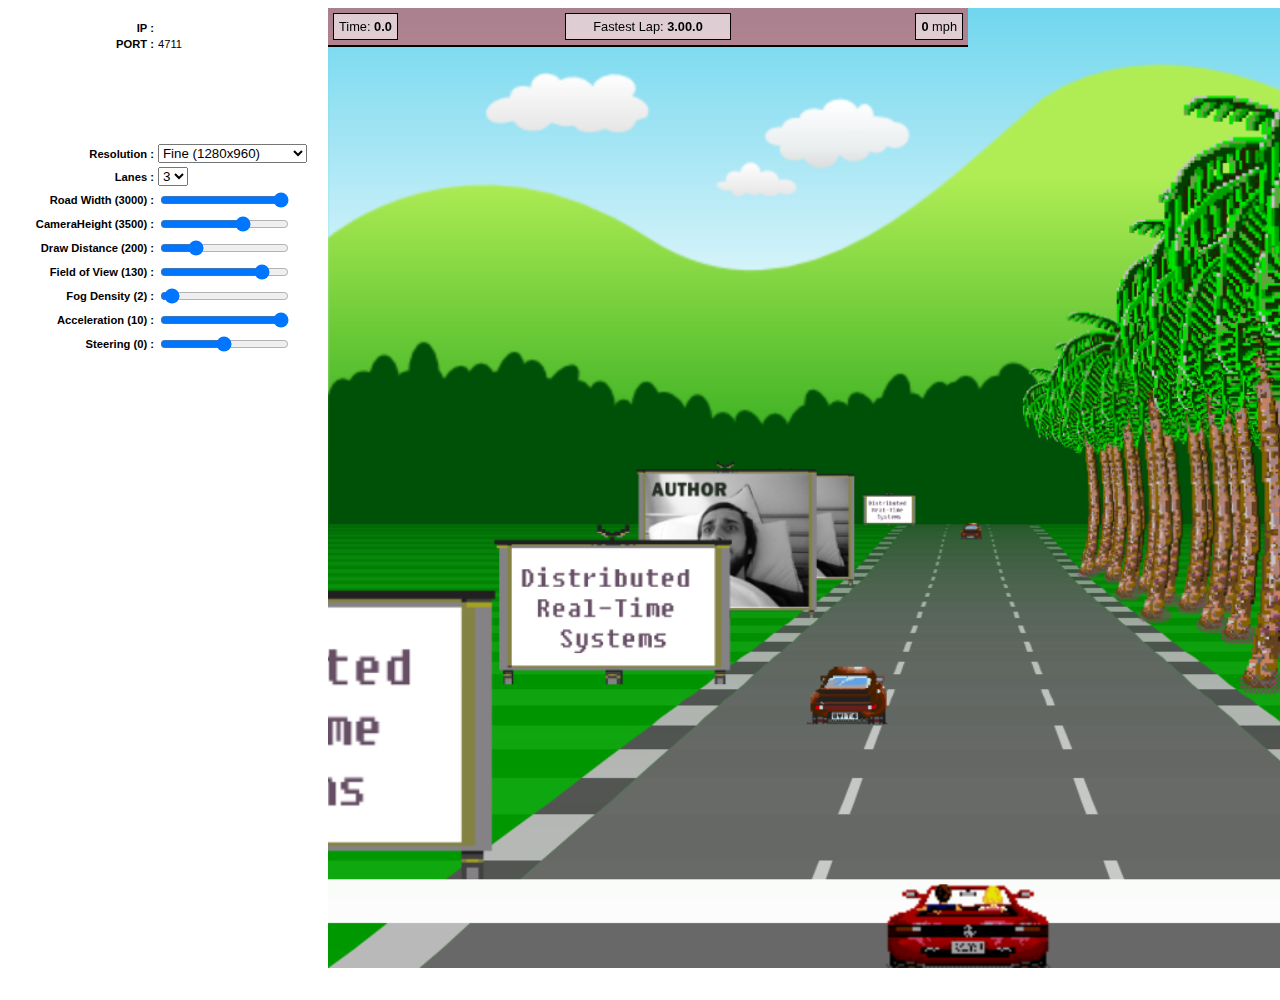
<file: index.html>
<!DOCTYPE html>

<html>
<head>
	<title>DP</title>
	<meta http-equiv="Content-Type" content="text/html; charset=utf-8"/>
	<link href="common.css" rel="stylesheet" type="text/css" />
	<script type="text/javascript" src="js/jquery-1.11.1.min.js"></script>
	<script type="text/javascript" src="js/socket.io.js"></script>
</head>

<body>

<div id="field"></div>
<div id="output"></div>
<table id="controls">
	<tr>
		<th><label for="ip">IP :</label></th>
		<td><span id="ip"></span></td>
	</tr>
	<tr>
		<th><label>PORT :</label></th>
		<td><span>4711</span></td>
	</tr>
	<tr style="visibility: hidden;"><td id="fps" colspan="2" align="right"></td></tr>
	<tr>
		<th><label for="resolution">Resolution :</label></th>
		<td>
			<select id="resolution" style="width:100%">
				<option selected value='fine'>Fine (1280x960)</option>
				<option value='high'>High (1024x768)</option>
				<option value='medium'>Medium (640x480)</option>
				<option value='low'>Low (480x360)</option>
			</select>
		</td>
	</tr>
	<tr>
		<th><label for="lanes">Lanes :</label></th>
		<td>
			<select id="lanes">
				<option>1</option>
				<option>2</option>
				<option selected>3</option>
				<option>4</option>
			</select>
		</td>
	</tr>
	<tr>
		<th><label for="roadWidth">Road Width (<span id="currentRoadWidth"></span>) :</label></th>
		<td><input id="roadWidth" type='range' min='500' max='3000' title="integer (500-3000)"></td>
	</tr>
	<tr>
		<th><label for="cameraHeight">CameraHeight (<span id="currentCameraHeight"></span>) :</label></th>
		<td><input id="cameraHeight" type='range' min='500' max='5000' title="integer (500-5000)"></td>
	</tr>
	<tr>
		<th><label for="drawDistance">Draw Distance (<span id="currentDrawDistance"></span>) :</label></th>
		<td><input id="drawDistance" type='range' min='100' max='500' title="integer (100-500)"></td>
	</tr>
	<tr>
		<th><label for="fieldOfView">Field of View (<span id="currentFieldOfView"></span>) :</label></th>
		<td><input id="fieldOfView" type='range' min='80' max='140' title="integer (80-140)"></td>
	</tr>
	<tr>
		<th><label for="fogDensity">Fog Density (<span id="currentFogDensity"></span>) :</label></th>
		<td><input id="fogDensity" type='range' min='0' max='50' title="integer (0-50)"></td>
	</tr>
	<tr>
		<th><label for="acceleration">Acceleration (<span id="currentAcceleration"></span>) :</label></th>
		<td><input id="acceleration" type='range' min='-10' max='10' title="integer (-10 - 10)"></td>
	</tr>
	<tr>
		<th><label for="steering">Steering (<span id="currentSteering"></span>) :</label></th>
		<td><input id="steering" type='range' min='-10' max='10' title="integer (-10 - 10)"></td>
	</tr>
</table>

<div id="racer">
	<div id="hud">
		<span id="speed"            class="hud"><span id="speed_value" class="value">0</span> mph</span>
		<span id="current_lap_time" class="hud">Time: <span id="current_lap_time_value" class="value">0.0</span></span>
		<span id="last_lap_time"    class="hud">Last Lap: <span id="last_lap_time_value" class="value">0.0</span></span>
		<span id="fast_lap_time"    class="hud">Fastest Lap: <span id="fast_lap_time_value" class="value">0.0</span></span>
	</div>
	<canvas id="canvas">
		Sorry, this example cannot be run because your browser does not support the &lt;canvas&gt; element
	</canvas>
	Loading...
</div>

<audio id='music'>
	<source src="music/racer.mp3">
</audio>
<span id="mute"  style="visibility: hidden;"></span>

<script src="js/stats.js"></script>
<script src="js/common.js"></script>
<script>

	var fps            = 60;                      // how many 'update' frames per second
var step           = 1/fps;                   // how long is each frame (in seconds)
var width          = 1024;                    // logical canvas width
var height         = 768;                     // logical canvas height
var centrifugal    = 0.3;                     // centrifugal force multiplier when going around curves
var skySpeed       = 0.001;                   // background sky layer scroll speed when going around curve (or up hill)
var hillSpeed      = 0.002;                   // background hill layer scroll speed when going around curve (or up hill)
var treeSpeed      = 0.003;                   // background tree layer scroll speed when going around curve (or up hill)
var skyOffset      = 0;                       // current sky scroll offset
var hillOffset     = 0;                       // current hill scroll offset
var treeOffset     = 0;                       // current tree scroll offset
var segments       = [];                      // array of road segments
var cars           = [];                      // array of cars on the road
var stats          = Game.stats('fps');       // mr.doobs FPS counter
var canvas         = Dom.get('canvas');       // our canvas...
var ctx            = canvas.getContext('2d'); // ...and its drawing context
var background     = null;                    // our background image (loaded below)
var sprites        = null;                    // our spritesheet (loaded below)
var resolution     = null;                    // scaling factor to provide resolution independence (computed)
var roadWidth      = 3000;                    // actually half the roads width, easier math if the road spans from -roadWidth to +roadWidth
var segmentLength  = 100;                     // length of a single segment
var rumbleLength   = 3;                       // number of segments per red/white rumble strip
var trackLength    = null;                    // z length of entire track (computed)
var lanes          = 3;                       // number of lanes
var fieldOfView    = 130;                     // angle (degrees) for field of view
var cameraHeight   = 3500;                    // z height of camera
var cameraDepth    = null;                    // z distance camera is from screen (computed)
var drawDistance   = 200;                     // number of segments to draw
var playerX        = 0;                       // player x offset from center of road (-1 to 1 to stay independent of roadWidth)
var playerZ        = null;                    // player relative z distance from camera (computed)
var fogDensity     = 2;                       // exponential fog density
var position       = 0;                       // current camera Z position (add playerZ to get player's absolute Z position)
var speed          = 0;                       // current speed
var maxSpeed       = segmentLength/step;      // top speed (ensure we can't move more than 1 segment in a single frame to make collision detection easier)
var accel          =  maxSpeed/5;             // acceleration rate - tuned until it 'felt' right
var breaking       = -maxSpeed;               // deceleration rate when braking
var decel          = -maxSpeed/5;             // 'natural' deceleration rate when neither accelerating, nor braking
var offRoadDecel   = -maxSpeed/2;             // off road deceleration is somewhere in between
var offRoadLimit   =  maxSpeed/4;             // limit when off road deceleration no longer applies (e.g. you can always go at least this speed even when off road)
var totalCars      = 50;                     // total number of cars on the road
var currentLapTime = 0;                       // current lap time
var lastLapTime    = null;                    // last lap time

var keyFasterVal = 0;
var steeringVal = 0;

var keyLeft        = false;
var keyRight       = false;
var keyFaster      = false;
var keySlower      = false;

var hud = {
	speed:            { value: null, dom: Dom.get('speed_value')            },
	current_lap_time: { value: null, dom: Dom.get('current_lap_time_value') },
	last_lap_time:    { value: null, dom: Dom.get('last_lap_time_value')    },
	fast_lap_time:    { value: null, dom: Dom.get('fast_lap_time_value')    }
}


//=========================================================================
// UPDATE THE GAME WORLD
//=========================================================================

function update(dt) {

	var n, car, carW, sprite, spriteW;
	var playerSegment = findSegment(position+playerZ);
	var playerW       = SPRITES.PLAYER_STRAIGHT.w * SPRITES.SCALE;
	var speedPercent  = speed/maxSpeed;
	var dx            = dt * 1 * speedPercent; // at top speed, should be able to cross from left to right (-1 to 1) in 1 second
	var startPosition = position;

	Dom.get('currentAcceleration').innerHTML     = Dom.get('acceleration').value     = 10 - Math.round(keyFasterVal);
	Dom.get('currentSteering').innerHTML     = Dom.get('steering').value     = Math.round(steeringVal);
	Dom.get('currentFogDensity').innerHTML     = Dom.get('fogDensity').value     = Math.round(fogDensity);



	updateCars(dt, playerSegment, playerW);

	position = Util.increase(position, dt * speed, trackLength);

	if (keyLeft)
		playerX = playerX - dx;
	else if (keyRight)
		playerX = playerX + dx;

	playerX = playerX - (dx * speedPercent * playerSegment.curve * centrifugal);

	if(keyFaster) //if (keyFaster)
		speed = Util.accelerate(speed, accel, dt);
	else if (keySlower)
		speed = Util.accelerate(speed, breaking, dt);
	else
		speed = Util.accelerate(speed, decel, dt);


	if ((playerX < -1) || (playerX > 1)) {

		if (speed > offRoadLimit)
			speed = Util.accelerate(speed, offRoadDecel, dt);

		for(n = 0 ; n < playerSegment.sprites.length ; n++) {
			sprite  = playerSegment.sprites[n];
			spriteW = sprite.source.w * SPRITES.SCALE;
			if (Util.overlap(playerX, playerW, sprite.offset + spriteW/2 * (sprite.offset > 0 ? 1 : -1), spriteW)) {
				speed = maxSpeed/5;
				position = Util.increase(playerSegment.p1.world.z, -playerZ, trackLength); // stop in front of sprite (at front of segment)
				break;
			}
		}
	}

	for(n = 0 ; n < playerSegment.cars.length ; n++) {
		car  = playerSegment.cars[n];
		carW = car.sprite.w * SPRITES.SCALE;
		if (speed > car.speed) {
			if (Util.overlap(playerX, playerW, car.offset, carW, 0.8)) {
				speed    = car.speed * (car.speed/speed);
				position = Util.increase(car.z, -playerZ, trackLength);
				break;
			}
		}
	}

	playerX = Util.limit(playerX, -3, 3);     // dont ever let it go too far out of bounds
	speed   = Util.limit(speed, 0, maxSpeed); // or exceed maxSpeed

	skyOffset  = Util.increase(skyOffset,  skySpeed  * playerSegment.curve * (position-startPosition)/segmentLength, 1);
	hillOffset = Util.increase(hillOffset, hillSpeed * playerSegment.curve * (position-startPosition)/segmentLength, 1);
	treeOffset = Util.increase(treeOffset, treeSpeed * playerSegment.curve * (position-startPosition)/segmentLength, 1);

	if (position > playerZ) {
		if (currentLapTime && (startPosition < playerZ)) {
			lastLapTime    = currentLapTime;
			currentLapTime = 0;
			if (lastLapTime <= Util.toFloat(Dom.storage.fast_lap_time)) {
				Dom.storage.fast_lap_time = lastLapTime;
				updateHud('fast_lap_time', formatTime(lastLapTime));
				Dom.addClassName('fast_lap_time', 'fastest');
				Dom.addClassName('last_lap_time', 'fastest');
			}
			else {
				Dom.removeClassName('fast_lap_time', 'fastest');
				Dom.removeClassName('last_lap_time', 'fastest');
			}
			updateHud('last_lap_time', formatTime(lastLapTime));
			Dom.show('last_lap_time');
		}
		else {
			currentLapTime += dt;
		}
	}

	updateHud('speed',            5 * Math.round(speed/500));
	updateHud('current_lap_time', formatTime(currentLapTime));
}

//-------------------------------------------------------------------------

function updateCars(dt, playerSegment, playerW) {
	var n, car, oldSegment, newSegment;
	for(n = 0 ; n < cars.length ; n++) {
		car         = cars[n];
		oldSegment  = findSegment(car.z);
		car.offset  = car.offset + updateCarOffset(car, oldSegment, playerSegment, playerW);
		car.z       = Util.increase(car.z, dt * car.speed, trackLength);
		car.percent = Util.percentRemaining(car.z, segmentLength); // useful for interpolation during rendering phase
		newSegment  = findSegment(car.z);
		if (oldSegment != newSegment) {
			index = oldSegment.cars.indexOf(car);
			oldSegment.cars.splice(index, 1);
			newSegment.cars.push(car);
		}
	}
}

function updateCarOffset(car, carSegment, playerSegment, playerW) {

	var i, j, dir, segment, otherCar, otherCarW, lookahead = 20, carW = car.sprite.w * SPRITES.SCALE;

	// optimization, dont bother steering around other cars when 'out of sight' of the player
	if ((carSegment.index - playerSegment.index) > drawDistance)
		return 0;

	for(i = 1 ; i < lookahead ; i++) {
		segment = segments[(carSegment.index+i)%segments.length];

		if ((segment === playerSegment) && (car.speed > speed) && (Util.overlap(playerX, playerW, car.offset, carW, 1.2))) {
			if (playerX > 0.5)
				dir = -1;
			else if (playerX < -0.5)
				dir = 1;
			else
				dir = (car.offset > playerX) ? 1 : -1;
			return dir * 1/i * (car.speed-speed)/maxSpeed; // the closer the cars (smaller i) and the greated the speed ratio, the larger the offset
		}

		for(j = 0 ; j < segment.cars.length ; j++) {
			otherCar  = segment.cars[j];
			otherCarW = otherCar.sprite.w * SPRITES.SCALE;
			if ((car.speed > otherCar.speed) && Util.overlap(car.offset, carW, otherCar.offset, otherCarW, 1.2)) {
				if (otherCar.offset > 0.5)
					dir = -1;
				else if (otherCar.offset < -0.5)
					dir = 1;
				else
					dir = (car.offset > otherCar.offset) ? 1 : -1;
				return dir * 1/i * (car.speed-otherCar.speed)/maxSpeed;
			}
		}
	}

	// if no cars ahead, but I have somehow ended up off road, then steer back on
	if (car.offset < -0.9)
		return 0.1;
	else if (car.offset > 0.9)
		return -0.1;
	else
		return 0;
}

//-------------------------------------------------------------------------

function updateHud(key, value) { // accessing DOM can be slow, so only do it if value has changed
	if (hud[key].value !== value) {
		hud[key].value = value;
		Dom.set(hud[key].dom, value);
	}
}

function formatTime(dt) {
	var minutes = Math.floor(dt/60);
	var seconds = Math.floor(dt - (minutes * 60));
	var tenths  = Math.floor(10 * (dt - Math.floor(dt)));
	if (minutes > 0)
		return minutes + "." + (seconds < 10 ? "0" : "") + seconds + "." + tenths;
	else
		return seconds + "." + tenths;
}

//=========================================================================
// RENDER THE GAME WORLD
//=========================================================================

function render() {

	var baseSegment   = findSegment(position);
	var basePercent   = Util.percentRemaining(position, segmentLength);
	var playerSegment = findSegment(position+playerZ);
	var playerPercent = Util.percentRemaining(position+playerZ, segmentLength);
	var playerY       = Util.interpolate(playerSegment.p1.world.y, playerSegment.p2.world.y, playerPercent);
	var maxy          = height;

	var x  = 0;
	var dx = - (baseSegment.curve * basePercent);

	ctx.clearRect(0, 0, width, height);

	Render.background(ctx, background, width, height, BACKGROUND.SKY,   skyOffset,  resolution * skySpeed  * playerY);
	Render.background(ctx, background, width, height, BACKGROUND.HILLS, hillOffset, resolution * hillSpeed * playerY);
	Render.background(ctx, background, width, height, BACKGROUND.TREES, treeOffset, resolution * treeSpeed * playerY);

	var n, i, segment, car, sprite, spriteScale, spriteX, spriteY;

	for(n = 0 ; n < drawDistance ; n++) {

		segment        = segments[(baseSegment.index + n) % segments.length];
		segment.looped = segment.index < baseSegment.index;
		segment.fog    = Util.exponentialFog(n/drawDistance, fogDensity);
		segment.clip   = maxy;

		Util.project(segment.p1, (playerX * roadWidth) - x,      playerY + cameraHeight, position - (segment.looped ? trackLength : 0), cameraDepth, width, height, roadWidth);
		Util.project(segment.p2, (playerX * roadWidth) - x - dx, playerY + cameraHeight, position - (segment.looped ? trackLength : 0), cameraDepth, width, height, roadWidth);

		x  = x + dx;
		dx = dx + segment.curve;

		if ((segment.p1.camera.z <= cameraDepth)         || // behind us
				(segment.p2.screen.y >= segment.p1.screen.y) || // back face cull
				(segment.p2.screen.y >= maxy))                  // clip by (already rendered) hill
			continue;

		Render.segment(ctx, width, lanes,
				segment.p1.screen.x,
				segment.p1.screen.y,
				segment.p1.screen.w,
				segment.p2.screen.x,
				segment.p2.screen.y,
				segment.p2.screen.w,
				segment.fog,
				segment.color);

		maxy = segment.p1.screen.y;
	}

	for(n = (drawDistance-1) ; n > 0 ; n--) {
		segment = segments[(baseSegment.index + n) % segments.length];

		for(i = 0 ; i < segment.cars.length ; i++) {
			car         = segment.cars[i];
			sprite      = car.sprite;
			spriteScale = Util.interpolate(segment.p1.screen.scale, segment.p2.screen.scale, car.percent);
			spriteX     = Util.interpolate(segment.p1.screen.x,     segment.p2.screen.x,     car.percent) + (spriteScale * car.offset * roadWidth * width/2);
			spriteY     = Util.interpolate(segment.p1.screen.y,     segment.p2.screen.y,     car.percent);
			Render.sprite(ctx, width, height, resolution, roadWidth, sprites, car.sprite, spriteScale, spriteX, spriteY, -0.5, -1, segment.clip);
		}

		for(i = 0 ; i < segment.sprites.length ; i++) {
			sprite      = segment.sprites[i];
			spriteScale = segment.p1.screen.scale;
			spriteX     = segment.p1.screen.x + (spriteScale * sprite.offset * roadWidth * width/2);
			spriteY     = segment.p1.screen.y;
			Render.sprite(ctx, width, height, resolution, roadWidth, sprites, sprite.source, spriteScale, spriteX, spriteY, (sprite.offset < 0 ? -1 : 0), -1, segment.clip);
		}

		if (segment == playerSegment) {
			Render.player(ctx, width, height, resolution, roadWidth, sprites, speed/maxSpeed,
					cameraDepth/playerZ,
					width/2,
					(height/2) - (cameraDepth/playerZ * Util.interpolate(playerSegment.p1.camera.y, playerSegment.p2.camera.y, playerPercent) * height/2),
					speed * (keyLeft ? -1 : keyRight ? 1 : 0),
					playerSegment.p2.world.y - playerSegment.p1.world.y);
		}
	}
}

function findSegment(z) {
	return segments[Math.floor(z/segmentLength) % segments.length];
}

//=========================================================================
// BUILD ROAD GEOMETRY
//=========================================================================

function lastY() { return (segments.length == 0) ? 0 : segments[segments.length-1].p2.world.y; }

function addSegment(curve, y) {
	var n = segments.length;
	segments.push({
		index: n,
		p1: { world: { y: lastY(), z:  n   *segmentLength }, camera: {}, screen: {} },
		p2: { world: { y: y,       z: (n+1)*segmentLength }, camera: {}, screen: {} },
		curve: curve,
		sprites: [],
		cars: [],
		color: Math.floor(n/rumbleLength)%2 ? COLORS.DARK : COLORS.LIGHT
	});
}

function addSprite(n, sprite, offset) {
	segments[n].sprites.push({ source: sprite, offset: offset });
}

function addRoad(enter, hold, leave, curve, y) {
	var startY   = lastY();
	var endY     = startY + (Util.toInt(y, 0) * segmentLength);
	var n, total = enter + hold + leave;
	for(n = 0 ; n < enter ; n++)
		addSegment(Util.easeIn(0, curve, n/enter), Util.easeInOut(startY, endY, n/total));
	for(n = 0 ; n < hold  ; n++)
		addSegment(curve, Util.easeInOut(startY, endY, (enter+n)/total));
	for(n = 0 ; n < leave ; n++)
		addSegment(Util.easeInOut(curve, 0, n/leave), Util.easeInOut(startY, endY, (enter+hold+n)/total));
}

var ROAD = {
	LENGTH: { NONE: 0, SHORT:  25, MEDIUM:   50, LONG:  100 },
	HILL:   { NONE: 0, LOW:    20, MEDIUM:   40, HIGH:   60 },
	CURVE:  { NONE: 0, EASY:    2, MEDIUM:    4, HARD:    6 }
};

function addStraight(num) {
	num = num || ROAD.LENGTH.MEDIUM;
	addRoad(num, num, num, 0, 0);
}

function addHill(num, height) {
	num    = num    || ROAD.LENGTH.MEDIUM;
	height = height || ROAD.HILL.MEDIUM;
	addRoad(num, num, num, 0, height);
}

function addCurve(num, curve, height) {
	num    = num    || ROAD.LENGTH.MEDIUM;
	curve  = curve  || ROAD.CURVE.MEDIUM;
	height = height || ROAD.HILL.NONE;
	addRoad(num, num, num, curve, height);
}

function addLowRollingHills(num, height) {
	num    = num    || ROAD.LENGTH.SHORT;
	height = height || ROAD.HILL.LOW;
	addRoad(num, num, num,  0,                height/2);
	addRoad(num, num, num,  0,               -height);
	addRoad(num, num, num,  ROAD.CURVE.EASY,  height);
	addRoad(num, num, num,  0,                0);
	addRoad(num, num, num, -ROAD.CURVE.EASY,  height/2);
	addRoad(num, num, num,  0,                0);
}

function addSCurves() {
	addRoad(ROAD.LENGTH.MEDIUM, ROAD.LENGTH.MEDIUM, ROAD.LENGTH.MEDIUM,  -ROAD.CURVE.EASY,    ROAD.HILL.NONE);
	addRoad(ROAD.LENGTH.MEDIUM, ROAD.LENGTH.MEDIUM, ROAD.LENGTH.MEDIUM,   ROAD.CURVE.MEDIUM,  ROAD.HILL.MEDIUM);
	addRoad(ROAD.LENGTH.MEDIUM, ROAD.LENGTH.MEDIUM, ROAD.LENGTH.MEDIUM,   ROAD.CURVE.EASY,   -ROAD.HILL.LOW);
	addRoad(ROAD.LENGTH.MEDIUM, ROAD.LENGTH.MEDIUM, ROAD.LENGTH.MEDIUM,  -ROAD.CURVE.EASY,    ROAD.HILL.MEDIUM);
	addRoad(ROAD.LENGTH.MEDIUM, ROAD.LENGTH.MEDIUM, ROAD.LENGTH.MEDIUM,  -ROAD.CURVE.MEDIUM, -ROAD.HILL.MEDIUM);
}

function addBumps() {
	addRoad(10, 10, 10, 0,  5);
	addRoad(10, 10, 10, 0, -2);
	addRoad(10, 10, 10, 0, -5);
	addRoad(10, 10, 10, 0,  8);
	addRoad(10, 10, 10, 0,  5);
	addRoad(10, 10, 10, 0, -7);
	addRoad(10, 10, 10, 0,  5);
	addRoad(10, 10, 10, 0, -2);
}

function addDownhillToEnd(num) {
	num = num || 200;
	addRoad(num, num, num, -ROAD.CURVE.EASY, -lastY()/segmentLength);
}

function resetRoad() {
	segments = [];

	addStraight(ROAD.LENGTH.SHORT);
	addLowRollingHills();
	addSCurves();
	addCurve(ROAD.LENGTH.MEDIUM, ROAD.CURVE.MEDIUM, ROAD.HILL.LOW);
	addBumps();
	addLowRollingHills();
	addCurve(ROAD.LENGTH.LONG*2, ROAD.CURVE.MEDIUM, ROAD.HILL.MEDIUM);
	addStraight();
	addHill(ROAD.LENGTH.MEDIUM, ROAD.HILL.HIGH);
	addSCurves();
	addCurve(ROAD.LENGTH.LONG, -ROAD.CURVE.MEDIUM, ROAD.HILL.NONE);
	addHill(ROAD.LENGTH.LONG, ROAD.HILL.HIGH);
	addCurve(ROAD.LENGTH.LONG, ROAD.CURVE.MEDIUM, -ROAD.HILL.LOW);
	addBumps();
	addHill(ROAD.LENGTH.LONG, -ROAD.HILL.MEDIUM);
	addStraight();
	addSCurves();
	addDownhillToEnd();

	resetSprites();
	resetCars();

	segments[findSegment(playerZ).index + 2].color = COLORS.START;
	segments[findSegment(playerZ).index + 3].color = COLORS.START;
	for(var n = 0 ; n < rumbleLength ; n++)
		segments[segments.length-1-n].color = COLORS.FINISH;

	trackLength = segments.length * segmentLength;
}

function resetSprites() {
	var n, i;

	addSprite(20,  SPRITES.BILLBOARD07, -1);
	addSprite(40,  SPRITES.BILLBOARD07, -1);
	addSprite(60,  SPRITES.BILLBOARD09, -1);
	addSprite(80,  SPRITES.BILLBOARD09, -1);
/*	addSprite(100, SPRITES.BILLBOARD07, -1);
	addSprite(120, SPRITES.BILLBOARD09, -1);
	addSprite(140, SPRITES.BILLBOARD07, -1);
	addSprite(160, SPRITES.BILLBOARD07, -1);*/
	addSprite(180, SPRITES.BILLBOARD07, -1);
	addSprite(240,                  SPRITES.BILLBOARD07, -1.2);
/*	addSprite(240,                  SPRITES.BILLBOARD09,  1.2);
	addSprite(segments.length - 25, SPRITES.BILLBOARD07, -1.2);*/
	addSprite(segments.length - 25, SPRITES.BILLBOARD07,  1.2);

	for(n = 10 ; n < 100 ; n += 4 + Math.floor(n/100)) {
		addSprite(n, SPRITES.PALM_TREE, 0.5 + Math.random()*0.5);
		addSprite(n, SPRITES.PALM_TREE,   1 + Math.random()*2);
	}

	for(n = 250 ; n < 500 ; n += 5) {
		addSprite(n,     SPRITES.COLUMN, 1.1);
		addSprite(n + Util.randomInt(0,5), SPRITES.TREE1, -1 - (Math.random() * 2));
		addSprite(n + Util.randomInt(0,5), SPRITES.TREE2, -1 - (Math.random() * 2));
	}

	for(n = 200 ; n < segments.length ; n += 3) {
		addSprite(n, Util.randomChoice(SPRITES.PLANTS), Util.randomChoice([1,-1]) * (2 + Math.random() * 5));
	}

	var side, sprite, offset;
	for(n = 1000 ; n < (segments.length-50) ; n += 100) {
		side      = Util.randomChoice([1, -1]);
		addSprite(n + Util.randomInt(0, 50), Util.randomChoice(SPRITES.BILLBOARDS), -side);
		for(i = 0 ; i < 20 ; i++) {
			sprite = Util.randomChoice(SPRITES.PLANTS);
			offset = side * (1.5 + Math.random());
			addSprite(n + Util.randomInt(0, 50), sprite, offset);
		}

	}

}

function resetCars() {
	cars = [];
	var n, car, segment, offset, z, sprite, speed;
	for (var n = 0 ; n < totalCars ; n++) {
		offset = Math.random() * Util.randomChoice([-0.8, 0.8]);
		z      = Math.floor(Math.random() * segments.length) * segmentLength;
		sprite = Util.randomChoice(SPRITES.CARS);
		speed  = maxSpeed/4 + Math.random() * maxSpeed/(sprite == SPRITES.SEMI ? 4 : 2);
		car = { offset: offset, z: z, sprite: sprite, speed: speed };
		segment = findSegment(car.z);
		segment.cars.push(car);
		cars.push(car);
	}
}

//=========================================================================
// THE GAME LOOP
//=========================================================================

Game.run({
	canvas: canvas, render: render, update: update, stats: stats, step: step,
	images: ["background", "sprites"],
	keys: [
		{ keys: [KEY.LEFT,  KEY.A], mode: 'down', action: function() { keyLeft   = true;  } },
		{ keys: [KEY.RIGHT, KEY.D], mode: 'down', action: function() { keyRight  = true;  } },
		{ keys: [KEY.UP,    KEY.W], mode: 'down', action: function() { keyFaster = true;  } },
		{ keys: [KEY.DOWN,  KEY.S], mode: 'down', action: function() { keySlower = true;  } },
		{ keys: [KEY.LEFT,  KEY.A], mode: 'up',   action: function() { keyLeft   = false; } },
		{ keys: [KEY.RIGHT, KEY.D], mode: 'up',   action: function() { keyRight  = false; } },
		{ keys: [KEY.UP,    KEY.W], mode: 'up',   action: function() { keyFaster = false; } },
		{ keys: [KEY.DOWN,  KEY.S], mode: 'up',   action: function() { keySlower = false; } }
	],
	ready: function(images) {
		background = images[0];
		sprites    = images[1];
		reset();
		Dom.storage.fast_lap_time = Dom.storage.fast_lap_time || 180;
		updateHud('fast_lap_time', formatTime(Util.toFloat(Dom.storage.fast_lap_time)));
	}
});

function reset(options) {
	options       = options || {};
	canvas.width  = width  = Util.toInt(options.width,          width);
	canvas.height = height = Util.toInt(options.height,         height);
	lanes                  = Util.toInt(options.lanes,          lanes);
	roadWidth              = Util.toInt(options.roadWidth,      roadWidth);
	cameraHeight           = Util.toInt(options.cameraHeight,   cameraHeight);
	drawDistance           = Util.toInt(options.drawDistance,   drawDistance);
	fogDensity             = Util.toInt(options.fogDensity,     fogDensity);
	fieldOfView            = Util.toInt(options.fieldOfView,    fieldOfView);
	segmentLength          = Util.toInt(options.segmentLength,  segmentLength);
	rumbleLength           = Util.toInt(options.rumbleLength,   rumbleLength);
	cameraDepth            = 1 / Math.tan((fieldOfView/2) * Math.PI/180);
	playerZ                = (cameraHeight * cameraDepth);
	resolution             = height/480;
	refreshTweakUI();

	if ((segments.length==0) || (options.segmentLength) || (options.rumbleLength))
		resetRoad(); // only rebuild road when necessary
}

//=========================================================================
// TWEAK UI HANDLERS
//=========================================================================

Dom.on('resolution', 'change', function(ev) {
	var w, h, ratio;
	switch(ev.target.options[ev.target.selectedIndex].value) {
		case 'fine':   w = 1280; h = 960;  ratio=w/width; break;
		case 'high':   w = 1024; h = 768;  ratio=w/width; break;
		case 'medium': w = 640;  h = 480;  ratio=w/width; break;
		case 'low':    w = 480;  h = 360;  ratio=w/width; break;
	}
	reset({ width: w, height: h })
	Dom.blur(ev);
});

Dom.on('lanes',          'change', function(ev) { Dom.blur(ev); reset({ lanes:         ev.target.options[ev.target.selectedIndex].value }); });
Dom.on('roadWidth',      'change', function(ev) { Dom.blur(ev); reset({ roadWidth:     Util.limit(Util.toInt(ev.target.value), Util.toInt(ev.target.getAttribute('min')), Util.toInt(ev.target.getAttribute('max'))) }); });
Dom.on('cameraHeight',   'change', function(ev) { Dom.blur(ev); reset({ cameraHeight:  Util.limit(Util.toInt(ev.target.value), Util.toInt(ev.target.getAttribute('min')), Util.toInt(ev.target.getAttribute('max'))) }); });
Dom.on('drawDistance',   'change', function(ev) { Dom.blur(ev); reset({ drawDistance:  Util.limit(Util.toInt(ev.target.value), Util.toInt(ev.target.getAttribute('min')), Util.toInt(ev.target.getAttribute('max'))) }); });
Dom.on('fieldOfView',    'change', function(ev) { Dom.blur(ev); reset({ fieldOfView:   Util.limit(Util.toInt(ev.target.value), Util.toInt(ev.target.getAttribute('min')), Util.toInt(ev.target.getAttribute('max'))) }); });
Dom.on('fogDensity',     'change', function(ev) {
	Dom.get('currentFogDensity').innerHTML     = Dom.get('fogDensity').value     = fogDensity;
	Dom.blur(ev); reset({ fogDensity:    Util.limit(Util.toInt(ev.target.value), Util.toInt(ev.target.getAttribute('min')), Util.toInt(ev.target.getAttribute('max'))) }); });

function refreshTweakUI() {
	Dom.get('lanes').selectedIndex = lanes-1;
	Dom.get('currentRoadWidth').innerHTML      = Dom.get('roadWidth').value      = roadWidth;
	Dom.get('currentCameraHeight').innerHTML   = Dom.get('cameraHeight').value   = cameraHeight;
	Dom.get('currentDrawDistance').innerHTML   = Dom.get('drawDistance').value   = drawDistance;
	Dom.get('currentFieldOfView').innerHTML    = Dom.get('fieldOfView').value    = fieldOfView;
	Dom.get('currentFogDensity').innerHTML     = Dom.get('fogDensity').value     = fogDensity;

/*

	Dom.set("acceleration", keyFasterVal);
	Dom.set("steering", steeringVal);
*/

}

//=========================================================================

</script>
<script type="text/javascript" src="js/control.js"></script>
<script src="http://l2.io/ip.js?var=myip"></script>
<script>Dom.get("ip").innerHTML = myip;</script>
</body>
</html>
</file>
<file: common.css>
/****************************************/
/* common styles used for v1 through v4 */
/****************************************/

body          { font-family: Arial, Helvetica, sans-serif; }
#stats        { border: 2px solid black; }
#controls     { width: 28em; float: left; padding: 1em; font-size: 0.7em; }
#controls th  { text-align: right; vertical-align: middle; }
#instructions { clear: left; float: left; width: 17em; padding: 1em; border: 1px solid black; box-shadow: 0 0 5px black; }
#racer        { position: relative; z-index: 0; width: 1280px; height: 960px; margin-left: 20em; }
#canvas       { position: absolute; z-index: 0; width: 1280px; height: 960px; z-index: 0; background-color: #72D7EE; }
#mute         { background-position:   0px 0px; width: 32px; height: 32px; background: url(images/mute.png); display: inline-block; cursor: pointer; position: absolute; margin-left: 20em; }
#mute.on      { background-position: -32px 0px; }

/**************************************************/
/* rudimentary heads up display (only used in v4) */
/**************************************************/

#hud                   { position: absolute; z-index: 1; width: 640px; padding: 5px 0; font-family: Verdana, Geneva, sans-serif; font-size: 0.8em; background-color: rgba(255,0,0,0.4); color: black; border-bottom: 2px solid black; box-sizing: border-box; -moz-box-sizing: border-box; -webkit-box-sizing: border-box; }
#hud .hud              { background-color: rgba(255,255,255,0.6); padding: 5px; border: 1px solid black; margin: 0 5px; transition-property: background-color; transition-duration: 2s; -webkit-transition-property: background-color; -webkit-transition-duration: 2s; }
#hud #speed            { float: right; }
#hud #current_lap_time { float: left;  }
#hud #last_lap_time    { float: left; display: none;  }
#hud #fast_lap_time    { display: block; width: 12em;  margin: 0 auto; text-align: center; transition-property: background-color; transition-duration: 2s; -webkit-transition-property: background-color; -webkit-transition-duration: 2s; }
#hud .value            { color: black; font-weight: bold; }
#hud .fastest          { background-color: rgba(255,215,0,0.5); }
</file>
